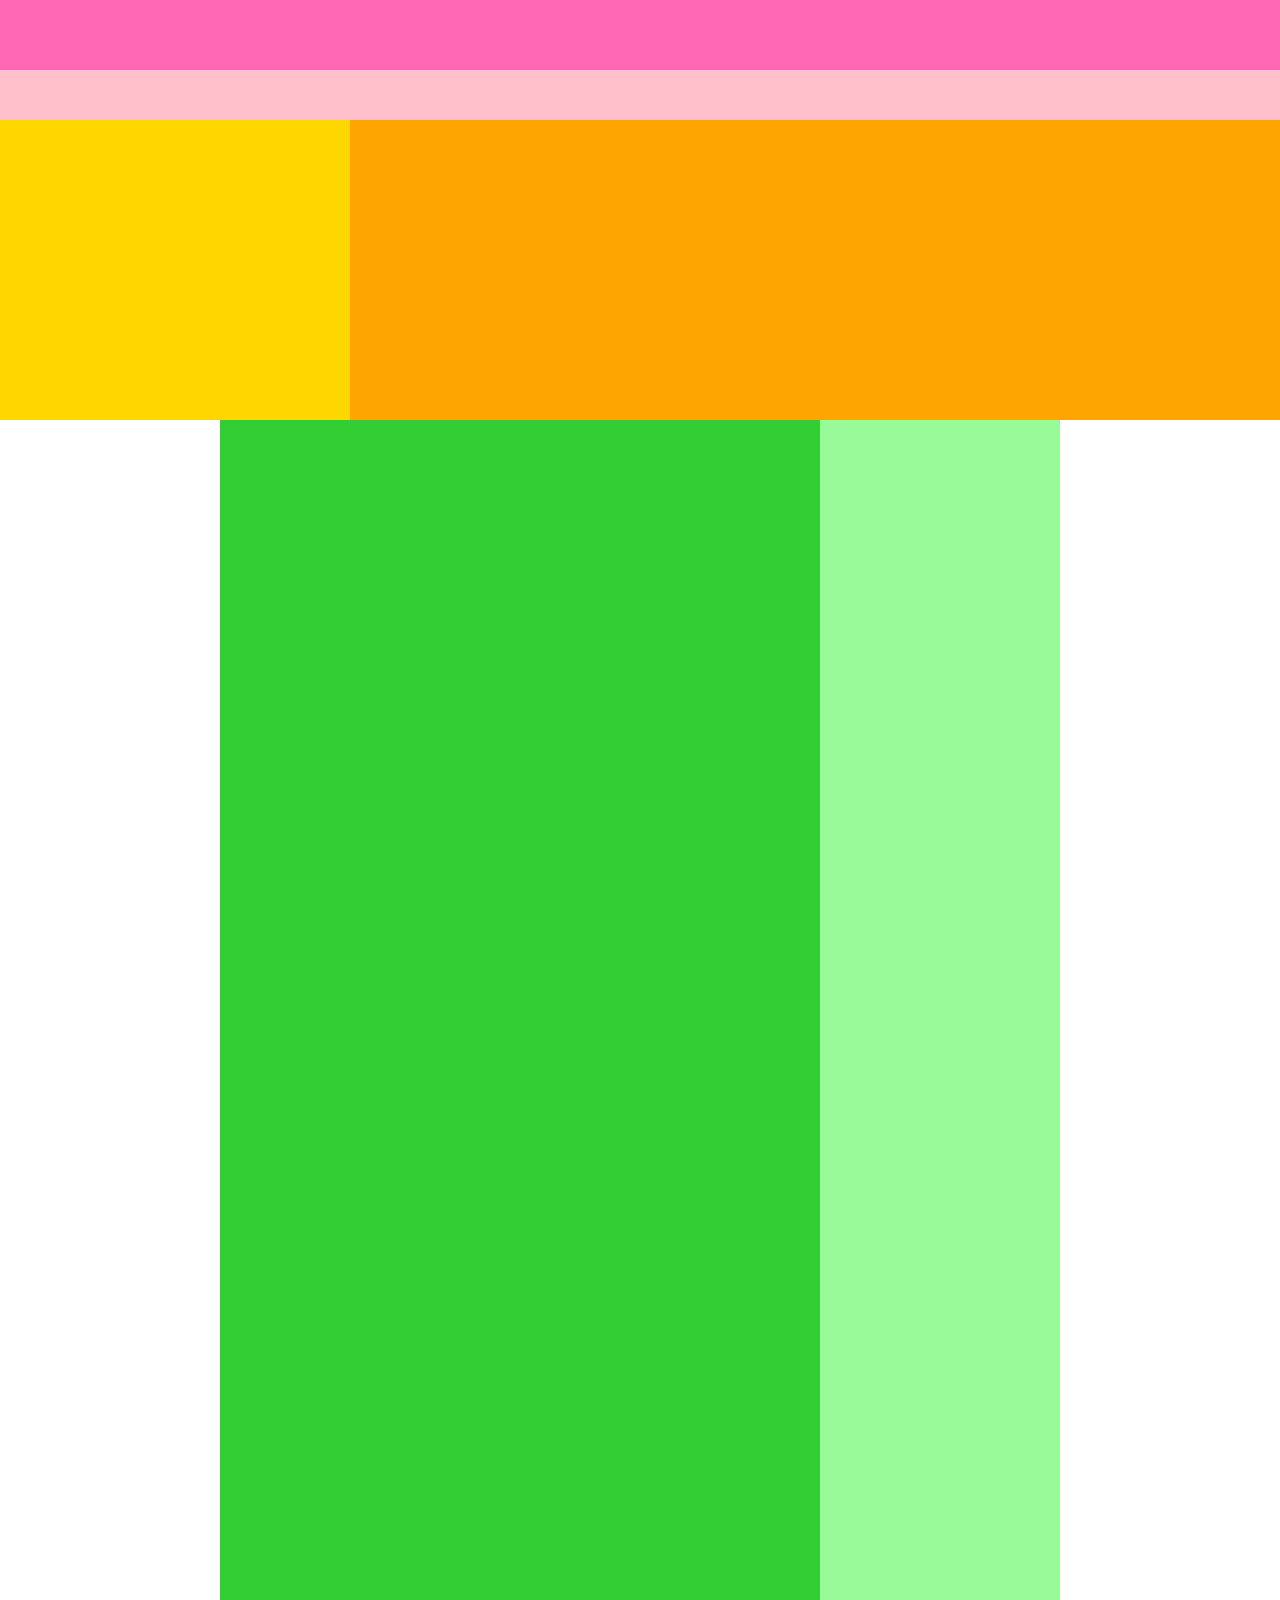
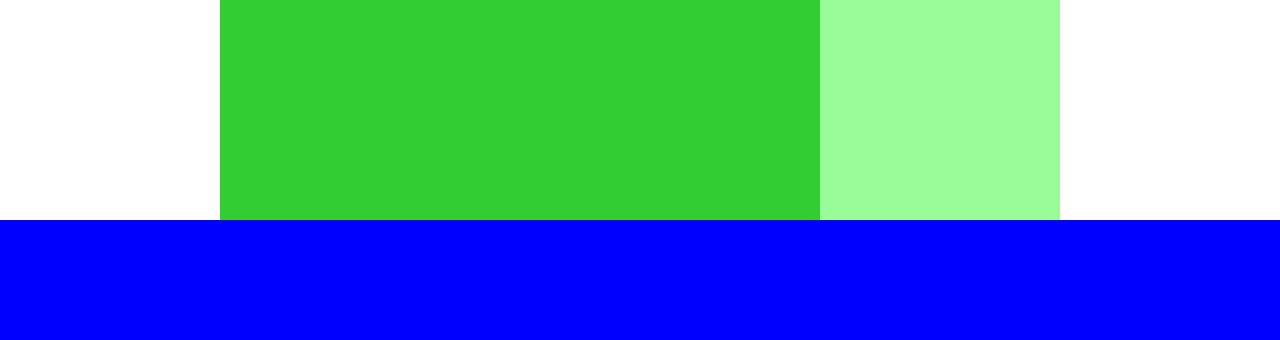
<file: start1-4/caravan/index.html>
<!DOCTYPE html>
<html>
<head>
  <meta charset="UTF-8">
  <!-- CSSファイルの読み込み -->
  <link rel="stylesheet" href="style.css">
  <title>CARAVAN</title>
</head>
<body>
  <!-- header用のdiv -->
  <div class="header">
  	<div class="header-top"></div>
  	<div class="header-bottom"></div>
  </div>
  <!-- main-visual用のdiv -->
  <div class="main-visual">
    <div class="main-visual-content">
    </div>
  </div>
  <!-- main用のdiv -->
  <div class="main clearfix">
  	<div class="blog"></div>
    <div class="sidebar"></div>
  </div>
  <!-- fooder用のdiv -->
  <div class="fooder"></div>
</body>
</html>
</file>
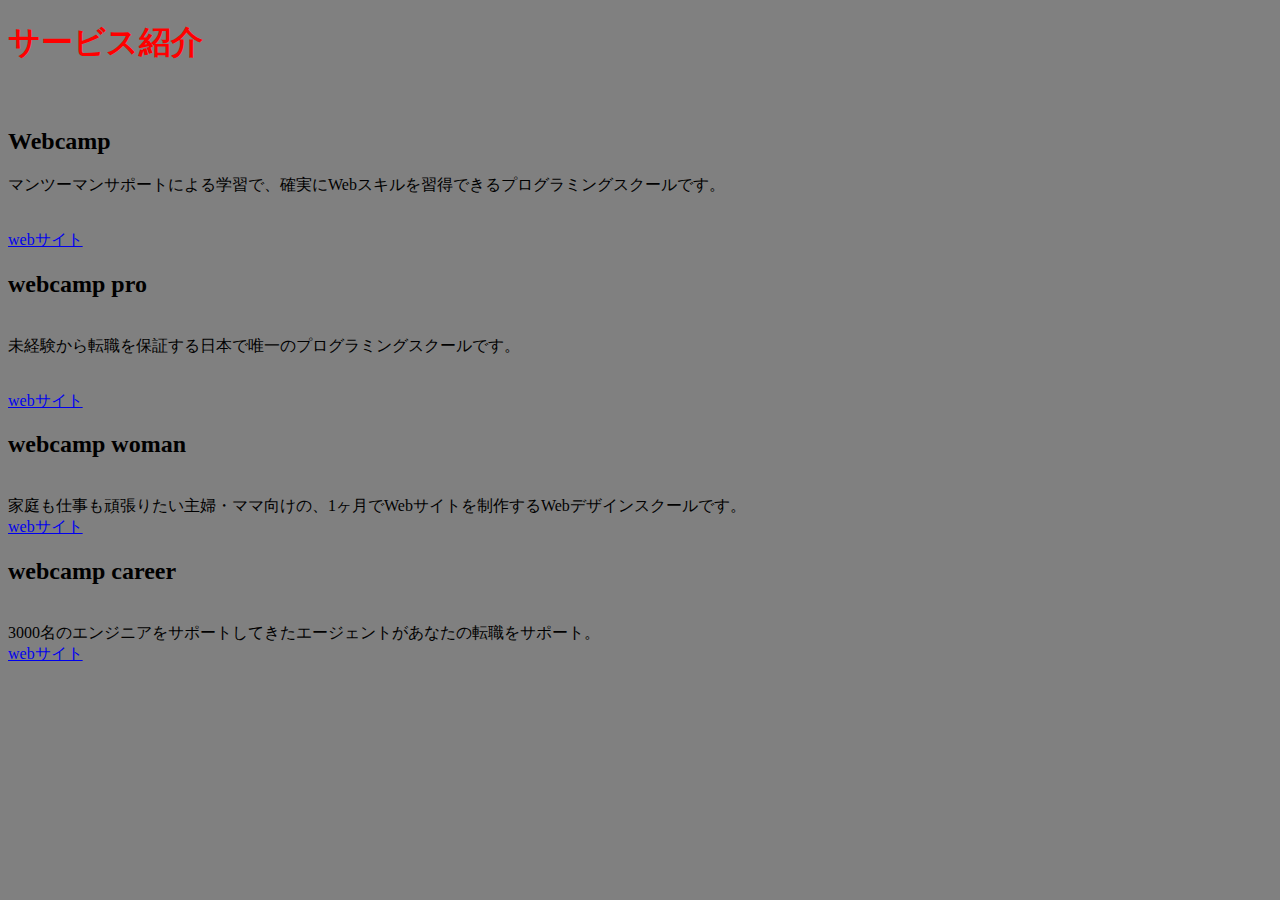
<file: sample/2章の課題.html>
<!DOCTYPE HTML>
<html>
<head>
  <meta charset="UTF-8">
  <title>初めてのHTML</title>
<link rel="stylesheet" href="2章の課題.css">
</head>
<body>
  <h1>サービス紹介</h1>
　<h2>Webcamp</h2>
 <p>マンツーマンサポートによる学習で、確実にWebスキルを習得できるプログラミングスクールです。</p>
 <br><a href="https://www.google.com/webhp?hl=ja&sa=X&ved=0ahUKEwjnrO61y9bqAhXCyIsBHRLLCF4QPAgH" >webサイト</a>
  <br>
  <h2>webcamp pro</h2>
  <p>
  <br>未経験から転職を保証する日本で唯一のプログラミングスクールです。</p>
  <br><a href="https://www.google.com/webhp?hl=ja&sa=X&ved=0ahUKEwjnrO61y9bqAhXCyIsBHRLLCF4QPAgH" >webサイト</a>
  <h2>webcamp woman</h2>
  <br>家庭も仕事も頑張りたい主婦・ママ向けの、1ヶ月でWebサイトを制作するWebデザインスクールです。
  <br><a href="https://www.google.com/webhp?hl=ja&sa=X&ved=0ahUKEwjnrO61y9bqAhXCyIsBHRLLCF4QPAgH" >webサイト</a>
  <br><h2>webcamp career</h2>
  <br>3000名のエンジニアをサポートしてきたエージェントがあなたの転職をサポート。
  <br><a href="https://www.google.com/webhp?hl=ja&sa=X&ved=0ahUKEwjnrO61y9bqAhXCyIsBHRLLCF4QPAgH" >webサイト</a>
  </h2>

  <!-- ここからコードを書きましょう -->
  <!-- ここまでのあいだにコードを書きましょう -->
</body>
</html>
</file>
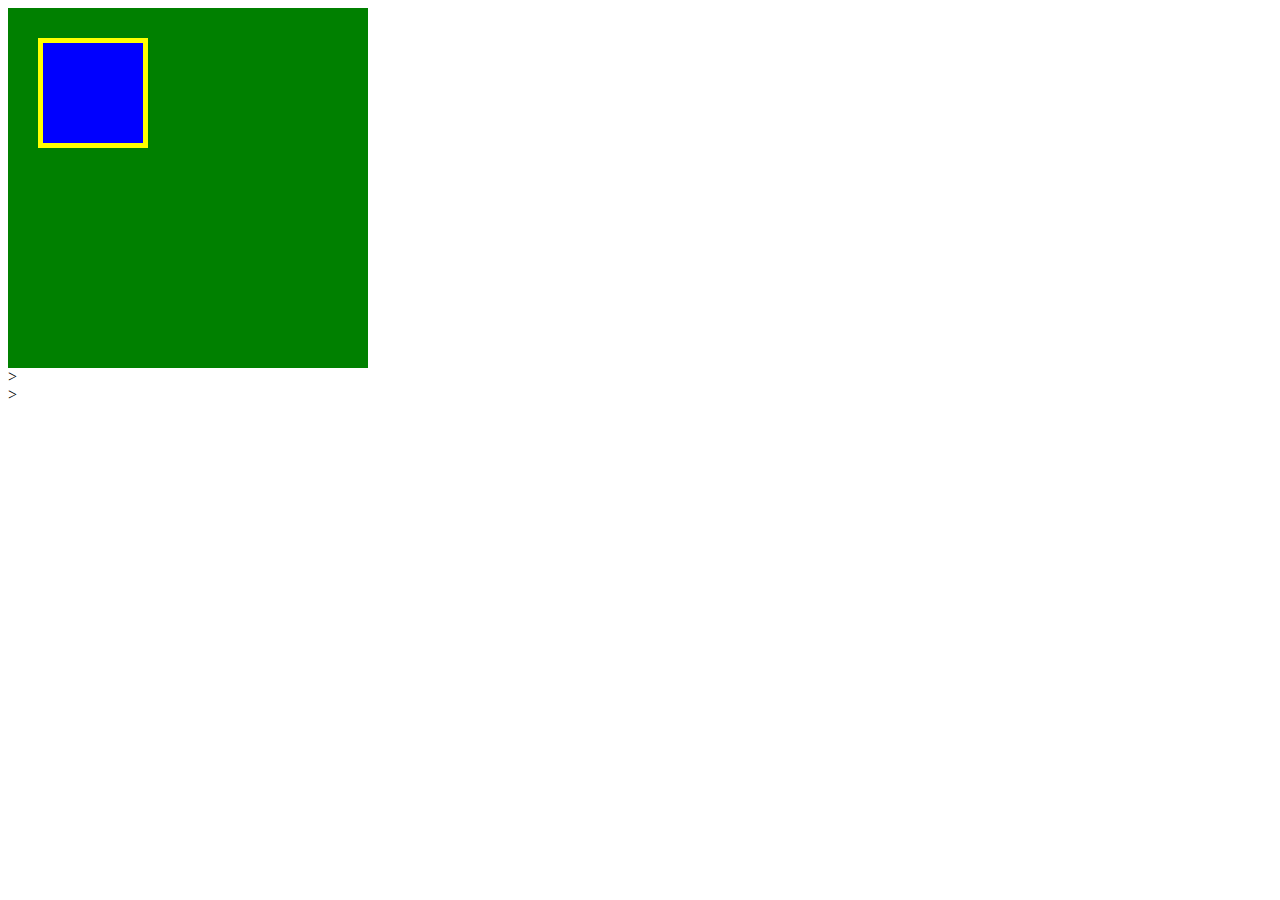
<file: start1-3/box.html>
<!DOCTYPE html>
<html>
<head>
  <meta charset="UTF-8">
  <!-- CSSファイルの読み込み -->
  <link rel="stylesheet" href="box.css">
  <title>BOX</title>
</head>
<body>
  <!-- box1用のdiv -->
  <div class="box1">
  	<div class="box2"></div>
  </div>

  <div>
  	<div>
  		<div></div>>
  	</div>
  </div>>
</body >

</html>
</file>
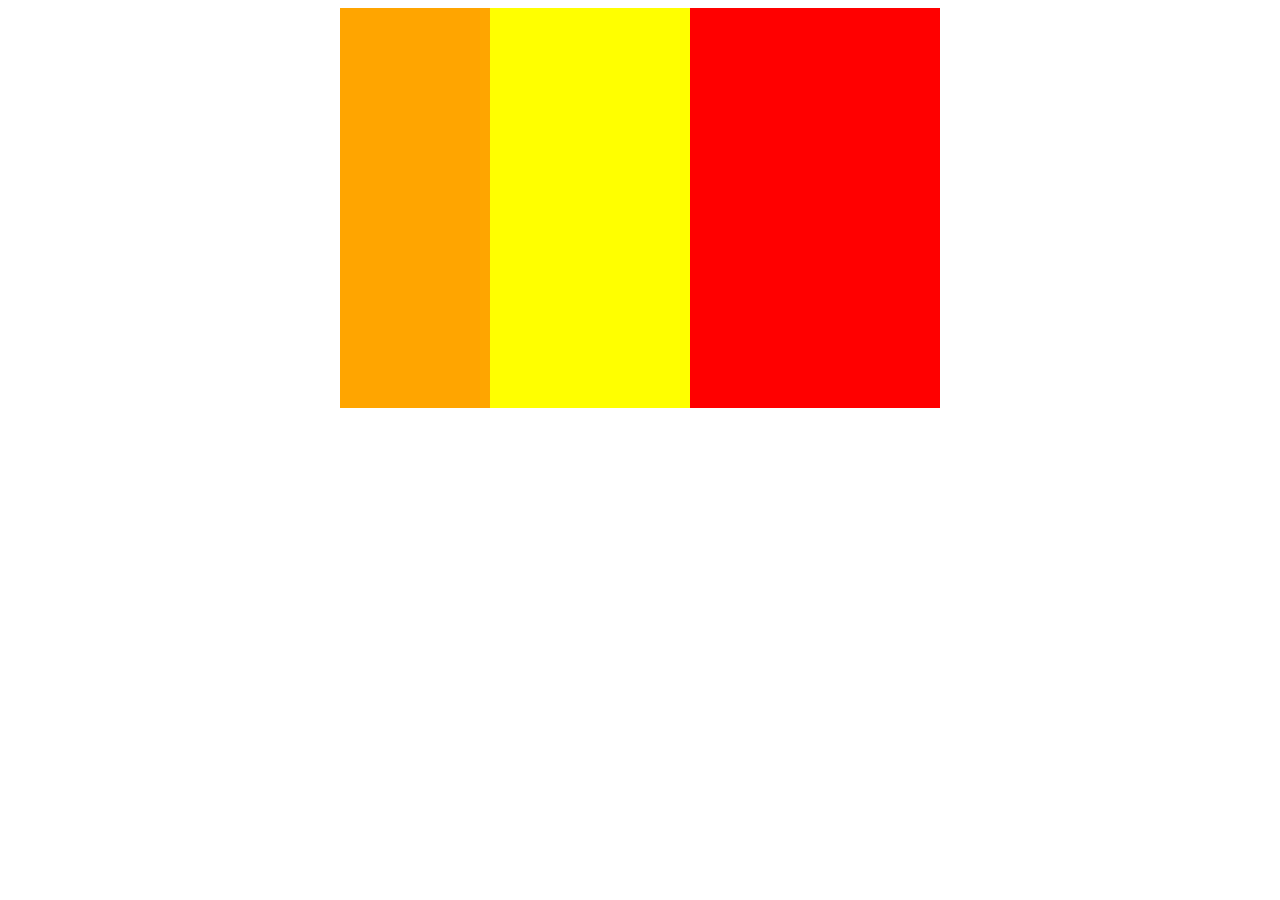
<file: start1-4/問い.html>
<!DOCTYPE html>
<html>
<head>
  <meta charset="UTF-8">
  <link rel="stylesheet" href="問い.css">
</head>
  <!-- CSSファイルの読み込み -->
  
<body>
  <div>
   <div class="boxes clearfix">
    <div class="box1"></div>
    <div class="box2"></div>
  </div>
</body>
</html>
</file>
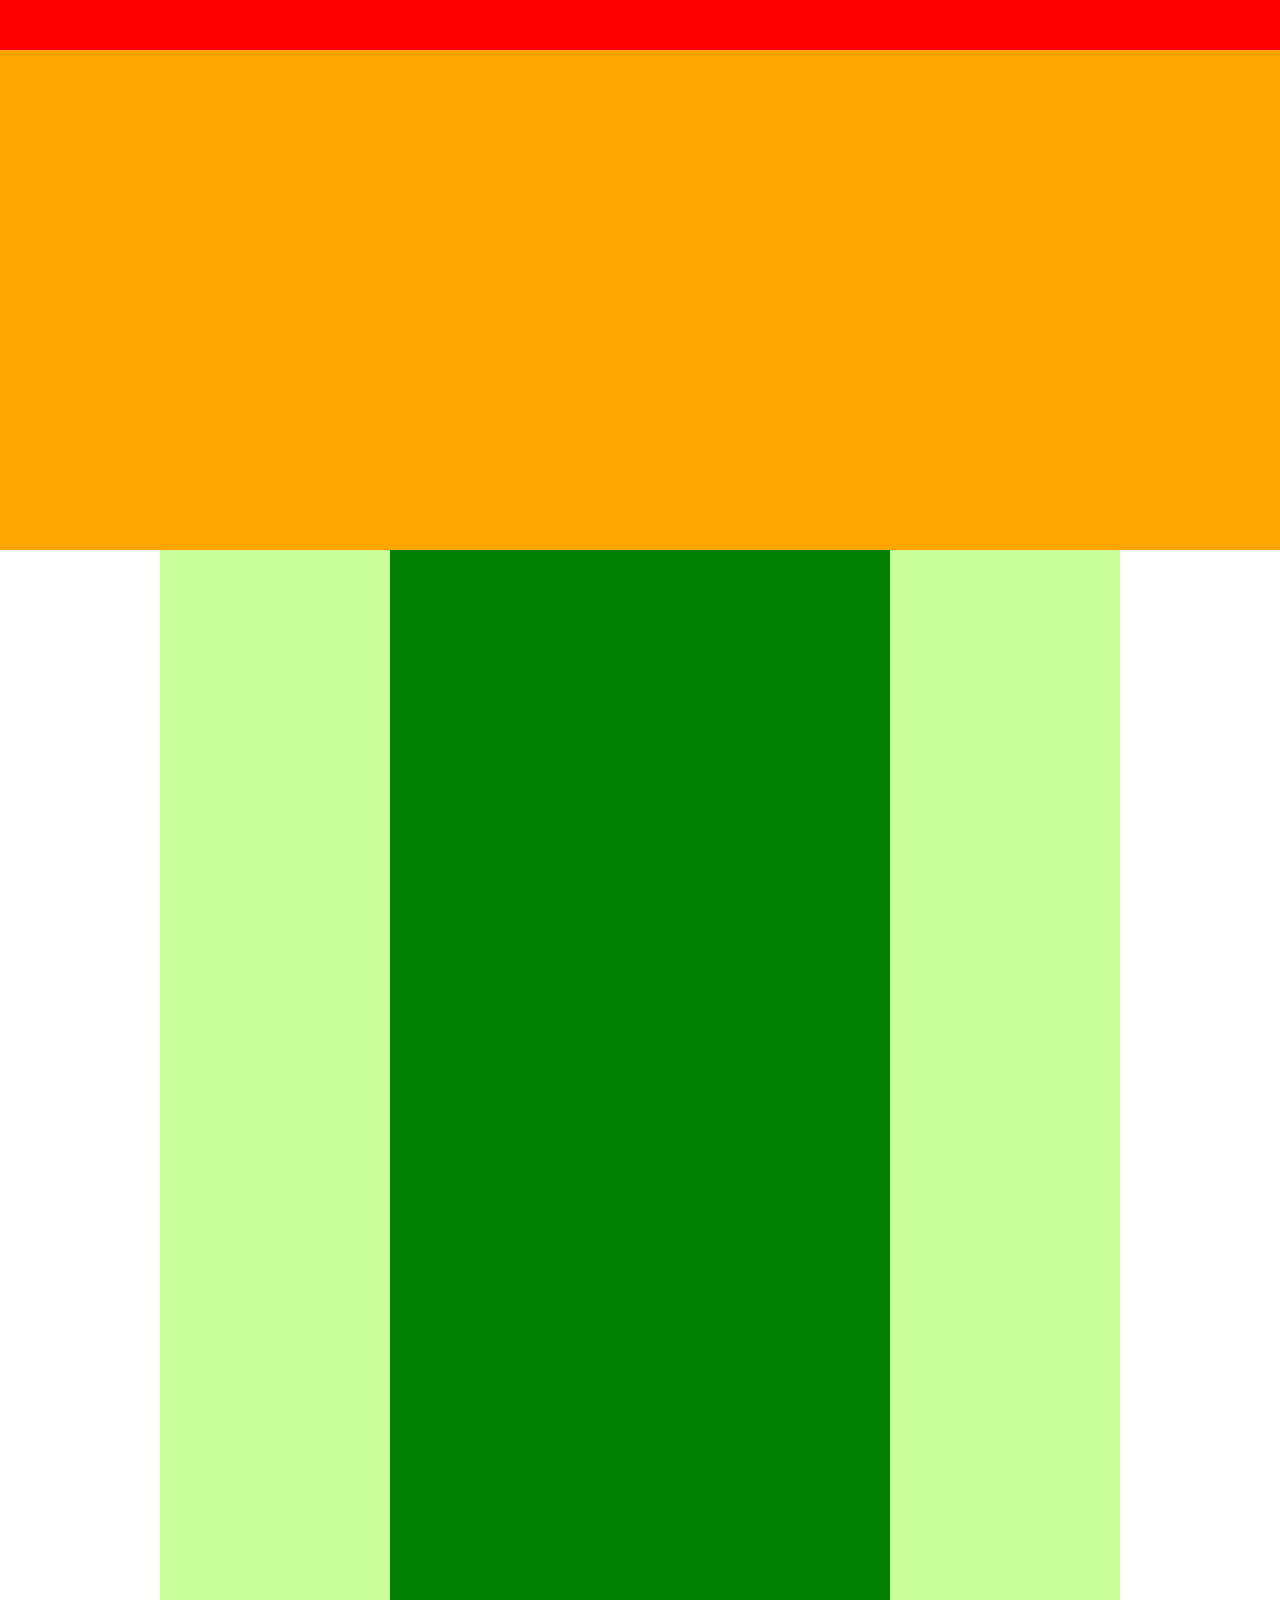
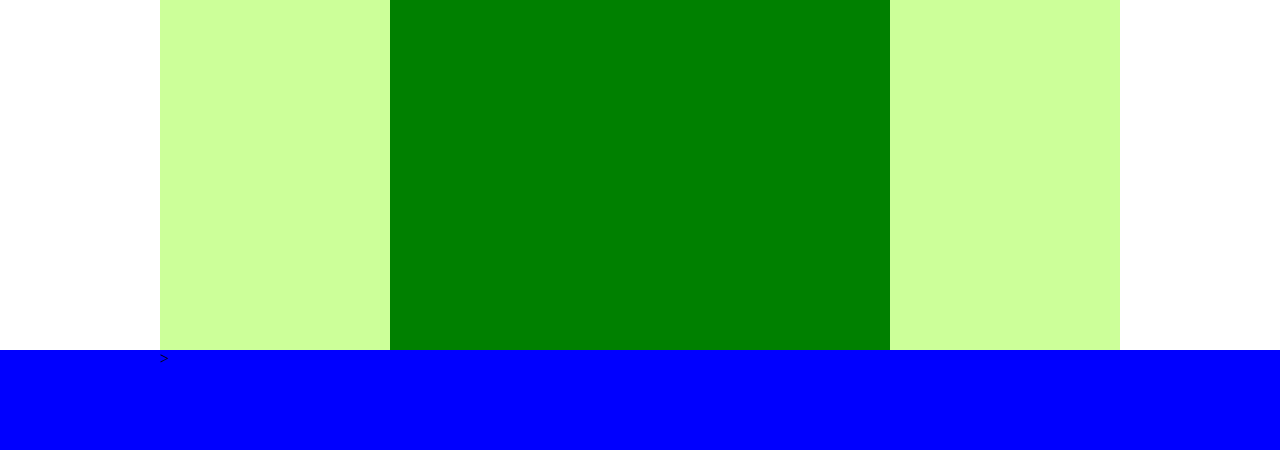
<file: start1-4/演習.html>
<!DOCTYPE html>
<html>
<head>
  <meta charset="UTF-8">
  <!-- CSSファイルの読み込み -->
  <link rel="stylesheet" href="演習.css">
  <title></title>
</head>
<body>
  <!-- header用のdiv -->
  <div class="header">
  	
  </div>
  <!-- main-visual用のdiv -->
  <div class="main-visual">
    
  </div>
  <!-- main用のdiv -->
  <div class="main">
    <div class="box1"></div>>
  </div>
  
  <!-- fooder用のdiv -->
  <div class="fooder"></div>
</body>
</html>
</file>
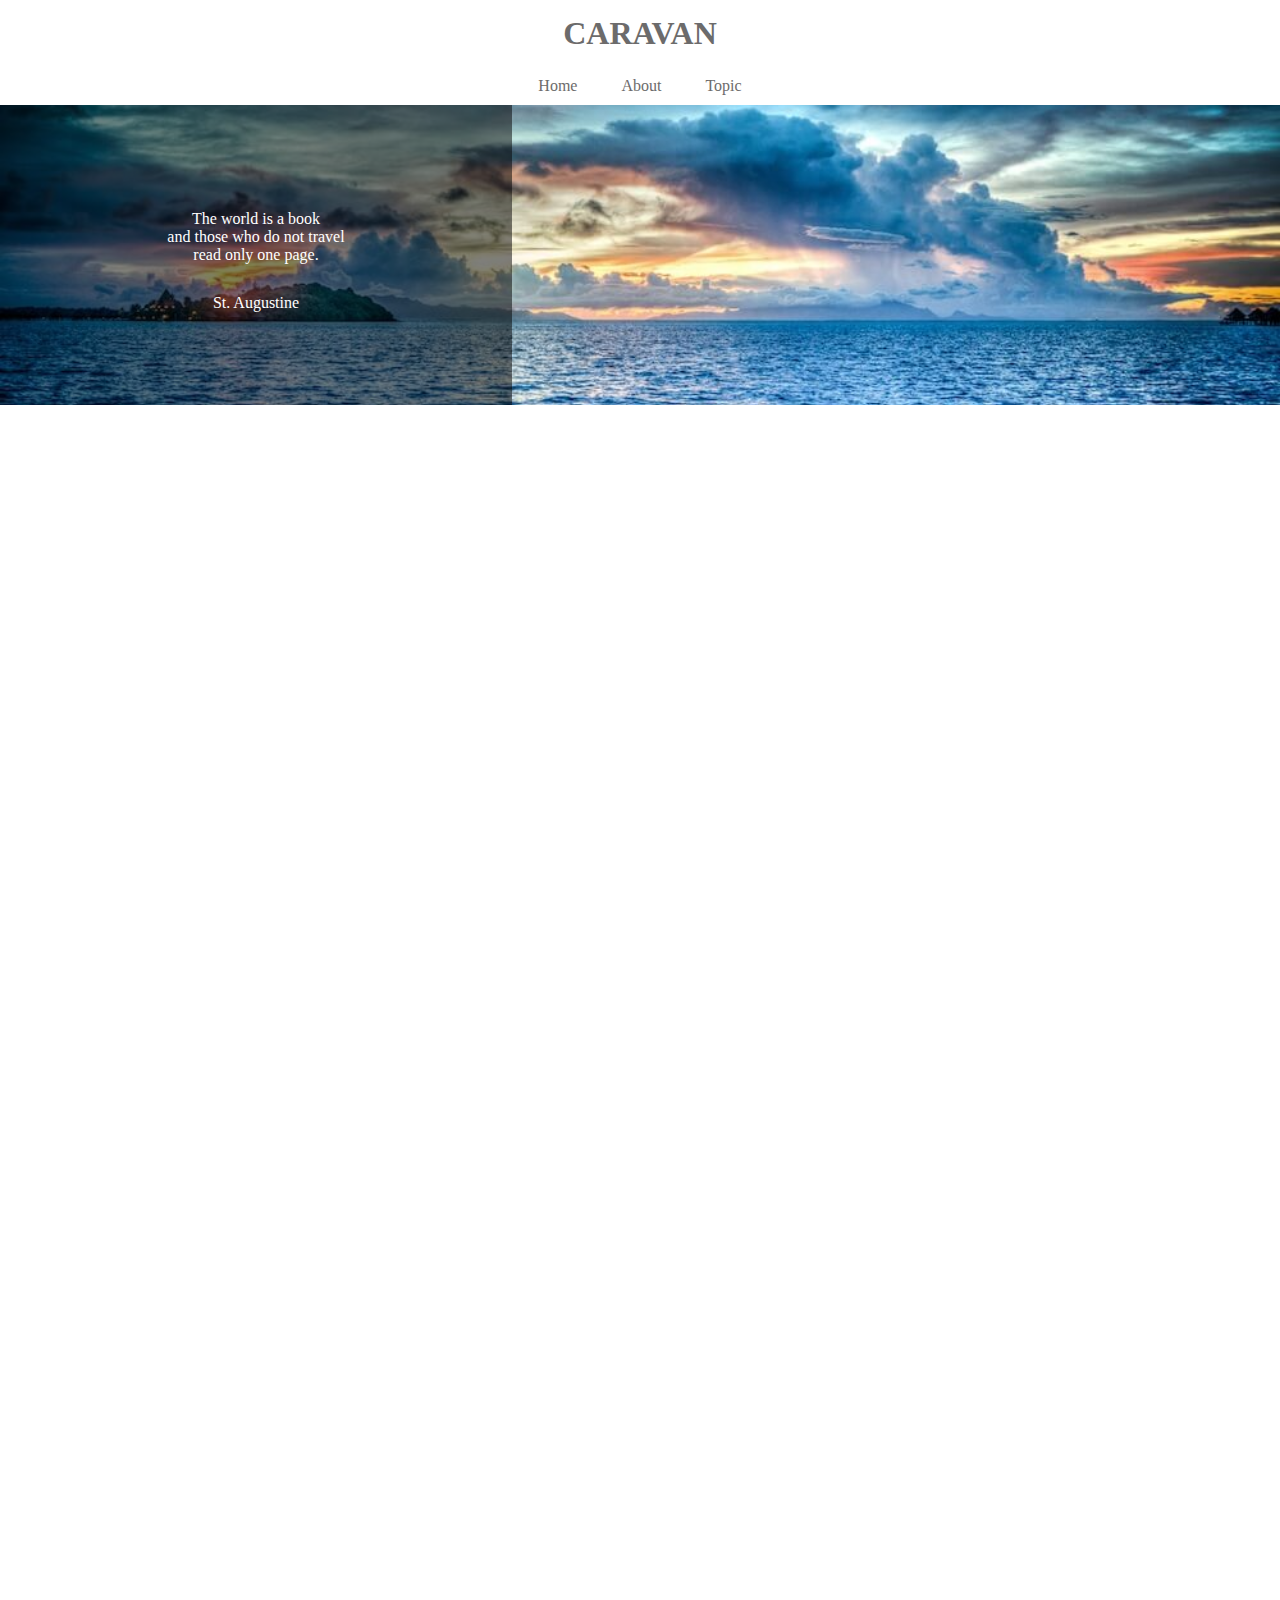
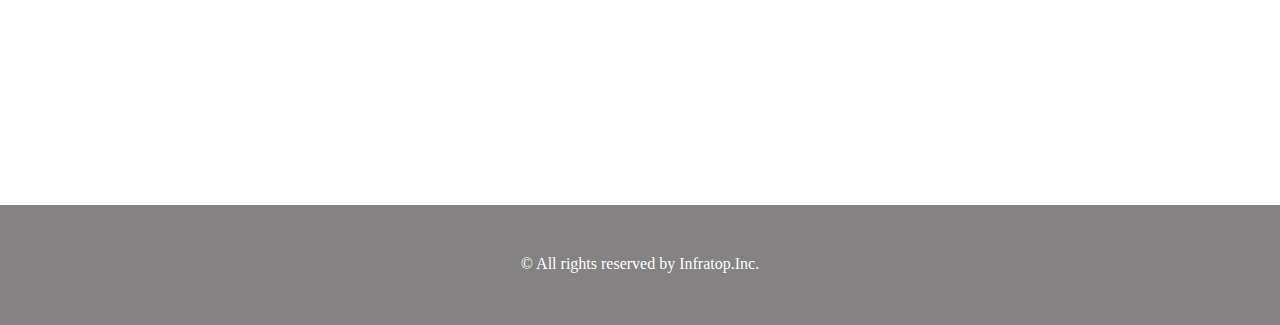
<file: start1-6/1-6.html>
<!DOCTYPE html>
<html>
<head>
<meta charset="UTF-8" />
  <!-- CSSファイルの読み込み -->
  <link rel="stylesheet" href="1-6.css">
  <title>CARAVAN</title>
</head>
<body>
  <!-- header -->
  <header>
    <h1 class="headline">
      <a href="index.html">CARAVAN</a>
    </h1>
  </header>
  <nav>
    <ul class="nav-list">
      <li class="nav-list-item">
        <a href="index.html">Home</a>
      </li>
      <li class="nav-list-item">About</li>
      <li class="nav-list-item">Topic</li>
    </ul>
  </nav>
  <!-- main-visual用のdiv -->
  <div class="main-visual">
    <div class="main-visual-content">
      <!-- pタグ（と文字）を追加 -->
      <p class="main-visual-text">
        The world is a book<br>
        and those who do not travel<br>
        read only one page.
      </p>
      <p class="main-visual-name">
        St. Augustine
      </p>    </div>
  </div>
  <!-- main用のdiv -->
  <div class="main clearfix">
    <div class="blog"></div>
    <div class="sidebar"></div>
  </div>
  <!-- footer -->
  <footer>
    <p class="footer-text">© All rights reserved by Infratop.Inc.</p>
  </footer>
</body>
</html>
</file>
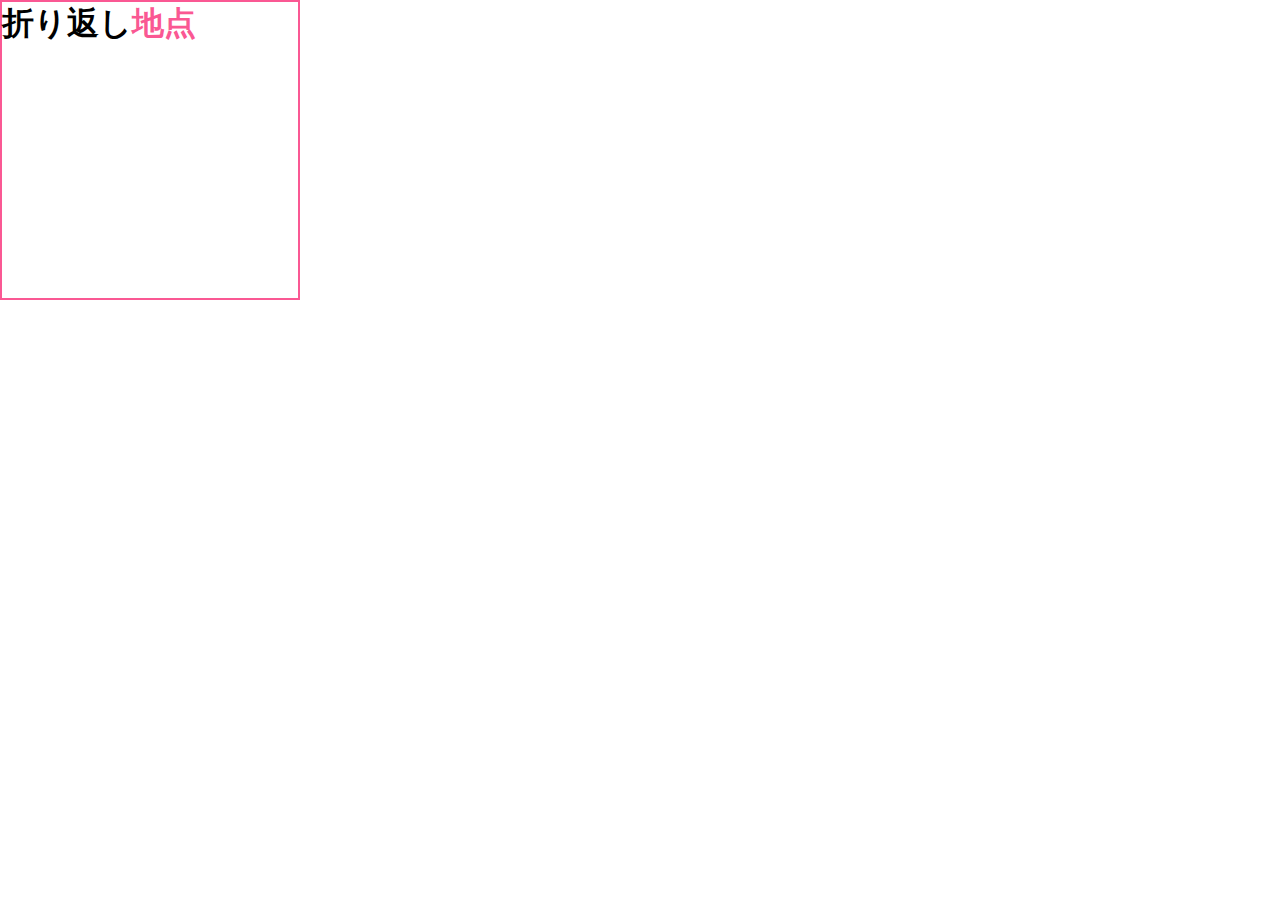
<file: start1-7/chapter7.html>
<!DOCTYPE html>
<html>
<head>
  <meta charset="UTF-8">
  <!-- CSSファイルの読み込み -->
  <link rel="stylesheet" href="chapter7.css">
  <title>折り返し地点</title>
</head>
<body>
  <section>
    <h1>
      折り返し<span>地点</span>
    </h1>
    
  </section>




</body>
</html>
</file>
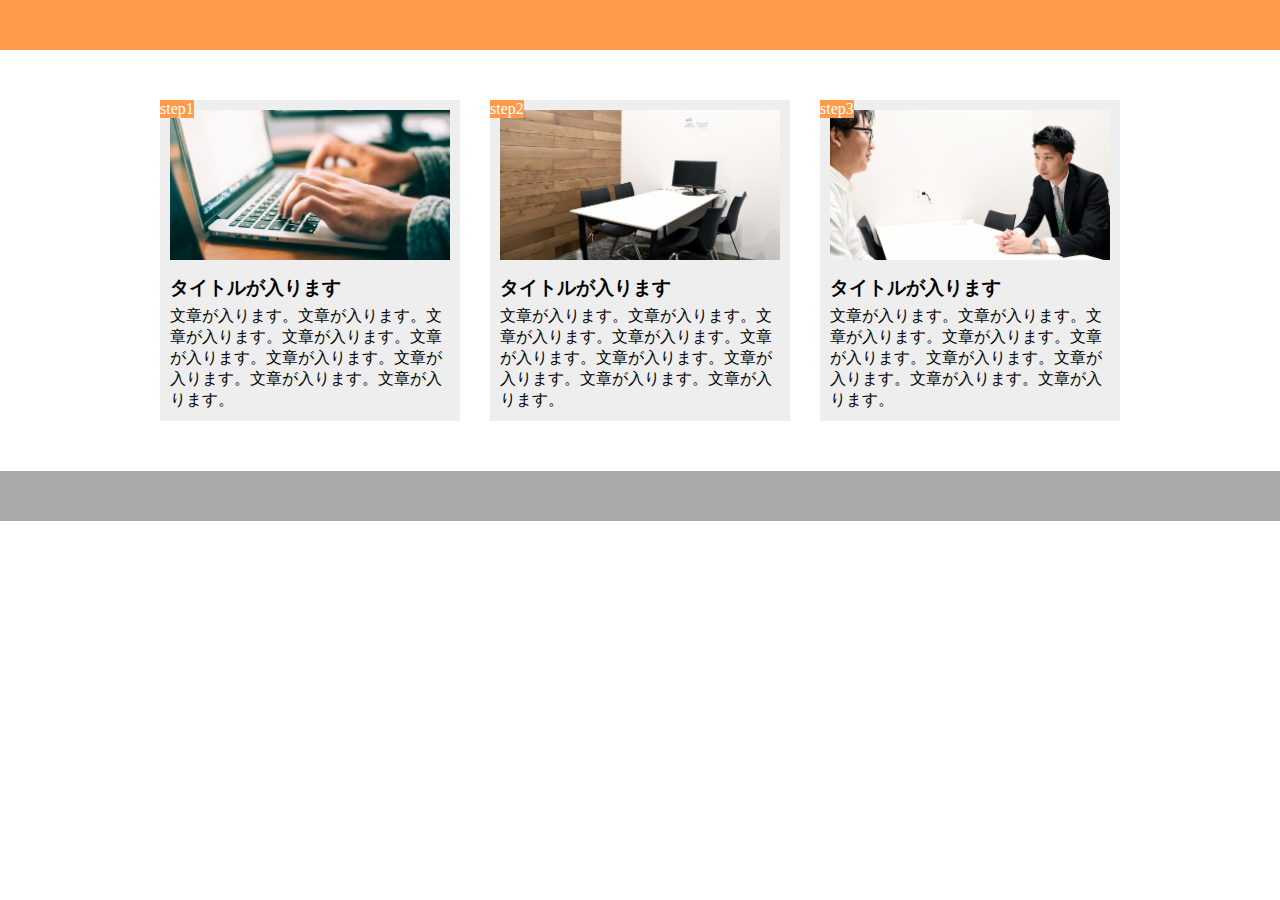
<file: start1-9/chapter9.html>
<!DOCTYPE html>
<html>
<head>
  <meta charset="UTF-8">
  <!-- CSSファイルの読み込み -->
  <link rel="stylesheet" href="chapter9.css">
  <title>chapter9</title>
</head>
<body>
  <!-- header用のdiv -->
  <div class="header">
    <div class="position">
    </div>
  </div>
  <!-- main-visual用のdiv -->
    <main class="clearfix">
      <div class="box">
        <div class="box1"></div>
        <div class="step">step1</div>
        <h3 class="tittle">タイトルが入ります</h3>
        <p>文章が入ります。文章が入ります。文章が入ります。文章が入ります。文章が入ります。文章が入ります。文章が入ります。文章が入ります。文章が入ります。</p>
      </div>
      <div class="box">
        <div class="box2"></div>
        <div class="step">step2</div>
        <h3 class="tittle">タイトルが入ります</h3>
        <p>文章が入ります。文章が入ります。文章が入ります。文章が入ります。文章が入ります。文章が入ります。文章が入ります。文章が入ります。文章が入ります。</p>
      </div>
      <div class="box">
        <div class="box3"></div>
        <div class="step">step3</div>
        <h3 class="tittle">タイトルが入ります</h3>
        <p>文章が入ります。文章が入ります。文章が入ります。文章が入ります。文章が入ります。文章が入ります。文章が入ります。文章が入ります。文章が入ります。</p>
        
      </div>
    </main>
<footer></footer>
</body>
</html>
</file>
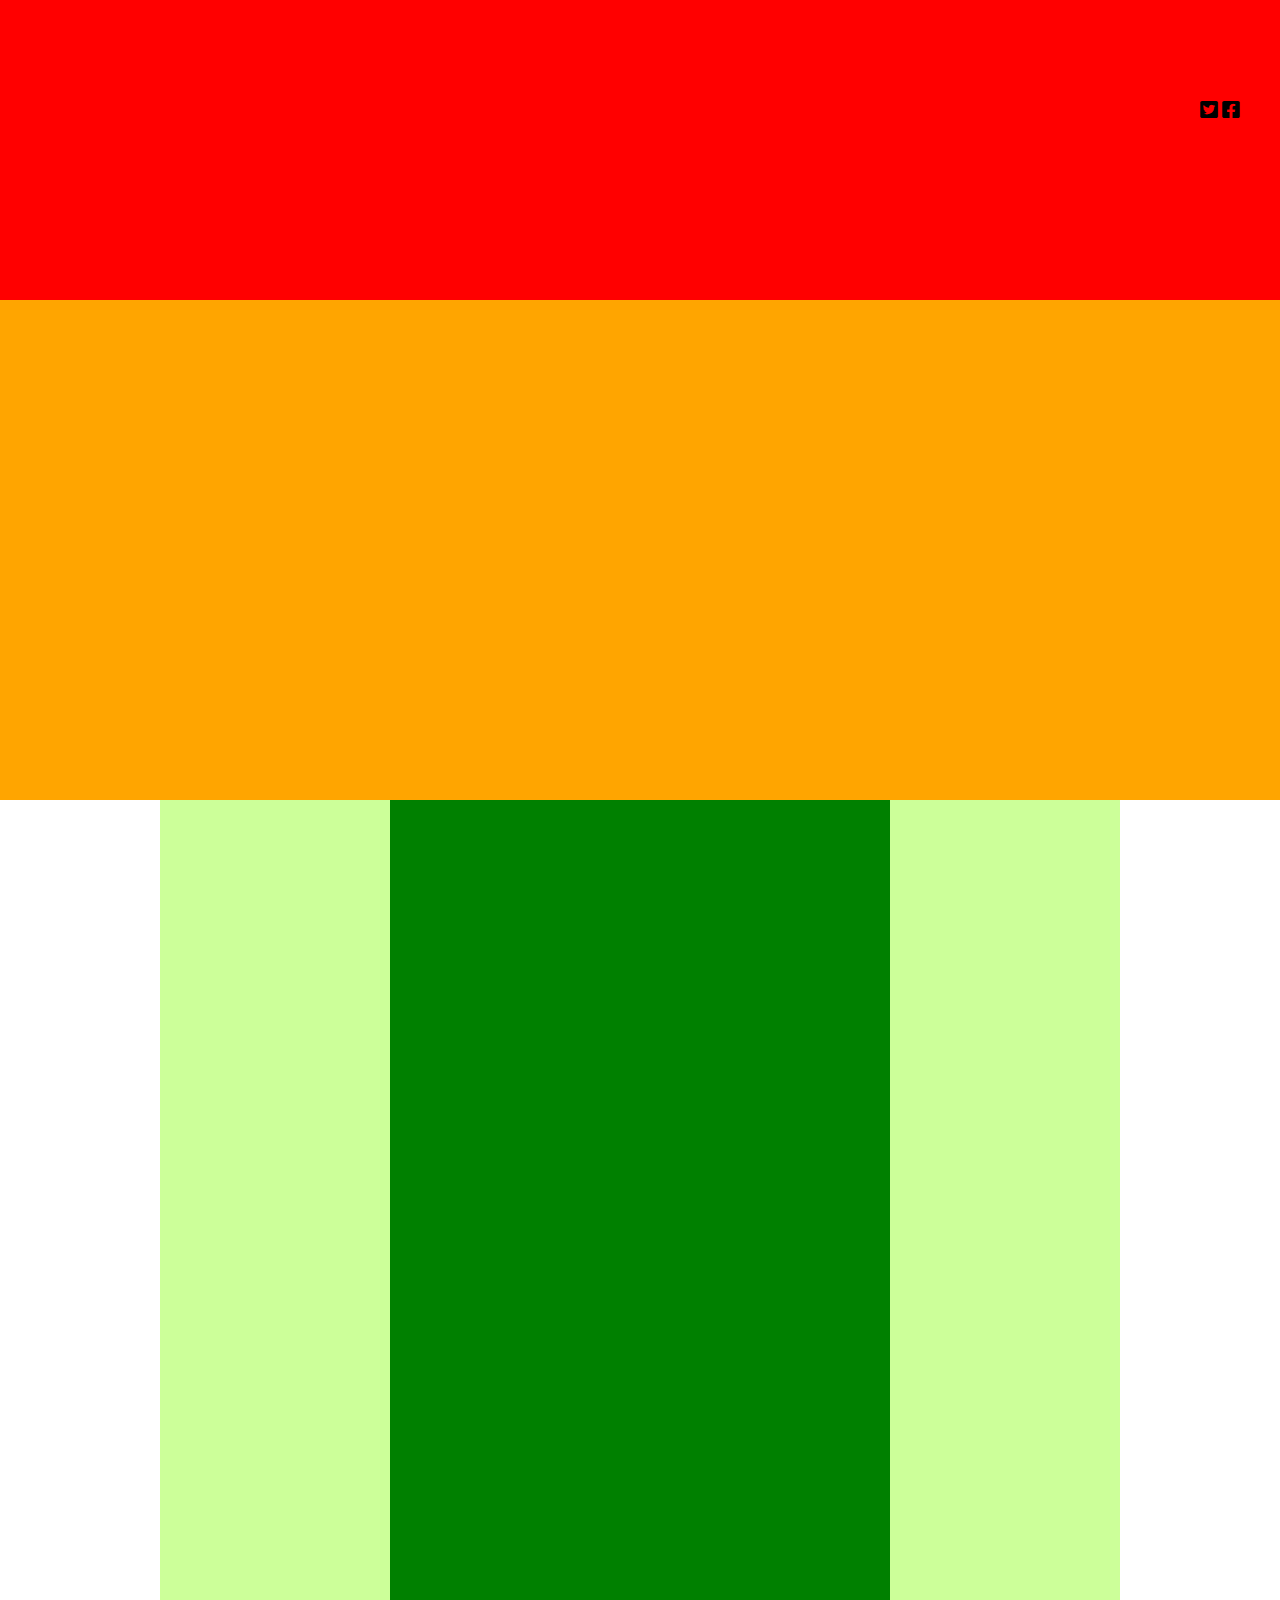
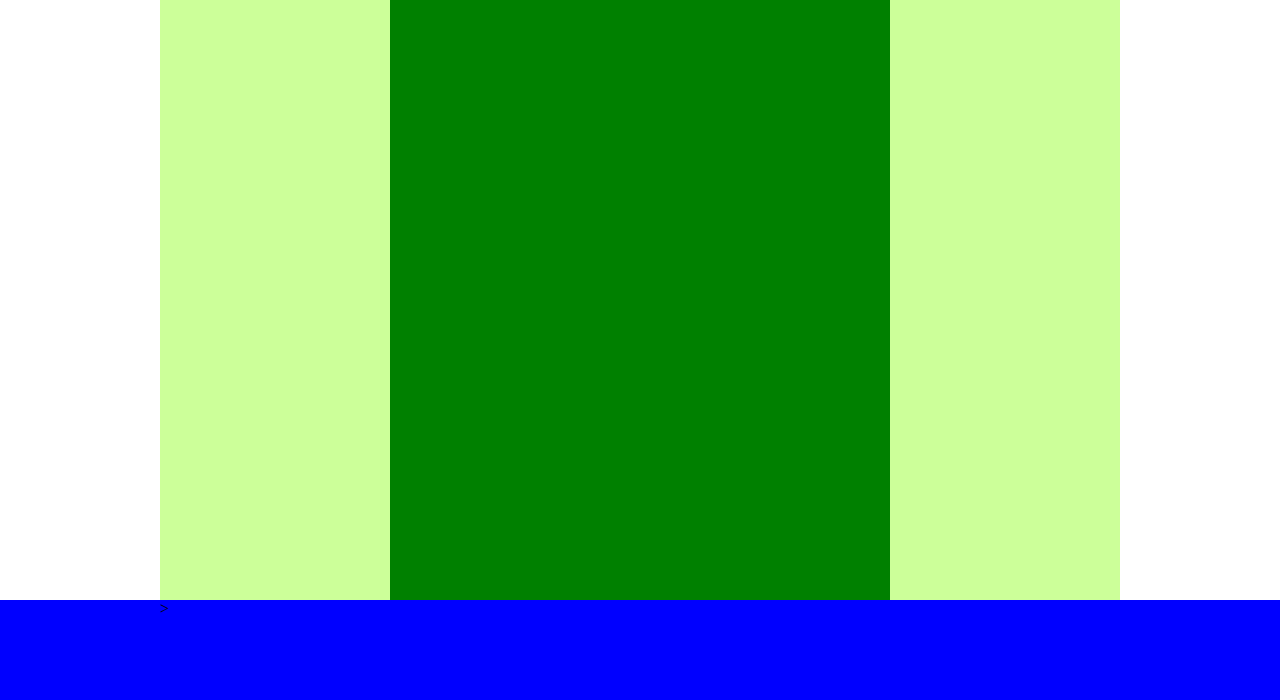
<file: start1-9/ensyu9.html>
<!DOCTYPE html>
<html>
<head>
  <meta charset="UTF-8">
  <link href="https://use.fontawesome.com/releases/v5.6.1/css/all.css" rel="stylesheet">
  <!-- CSSファイルの読み込み -->
  <link rel="stylesheet" href="ensyu9.css">
  <title></title>
</head>
<body>
  <!-- header用のdiv -->
  <div class="header">
    <div class="position">
      <i class="fab fa-twitter-square"></i>
      <i class="fab fa-facebook-square"></i>
    </div>  	
  </div>
  <!-- main-visual用のdiv -->
  <div class="main-visual">
    
  </div>
  <!-- main用のdiv -->
  <div class="main">
    <div class="box1"></div>>
  </div>
  
  <!-- fooder用のdiv -->
  <div class="fooder"></div>
</body>
</html>
</file>
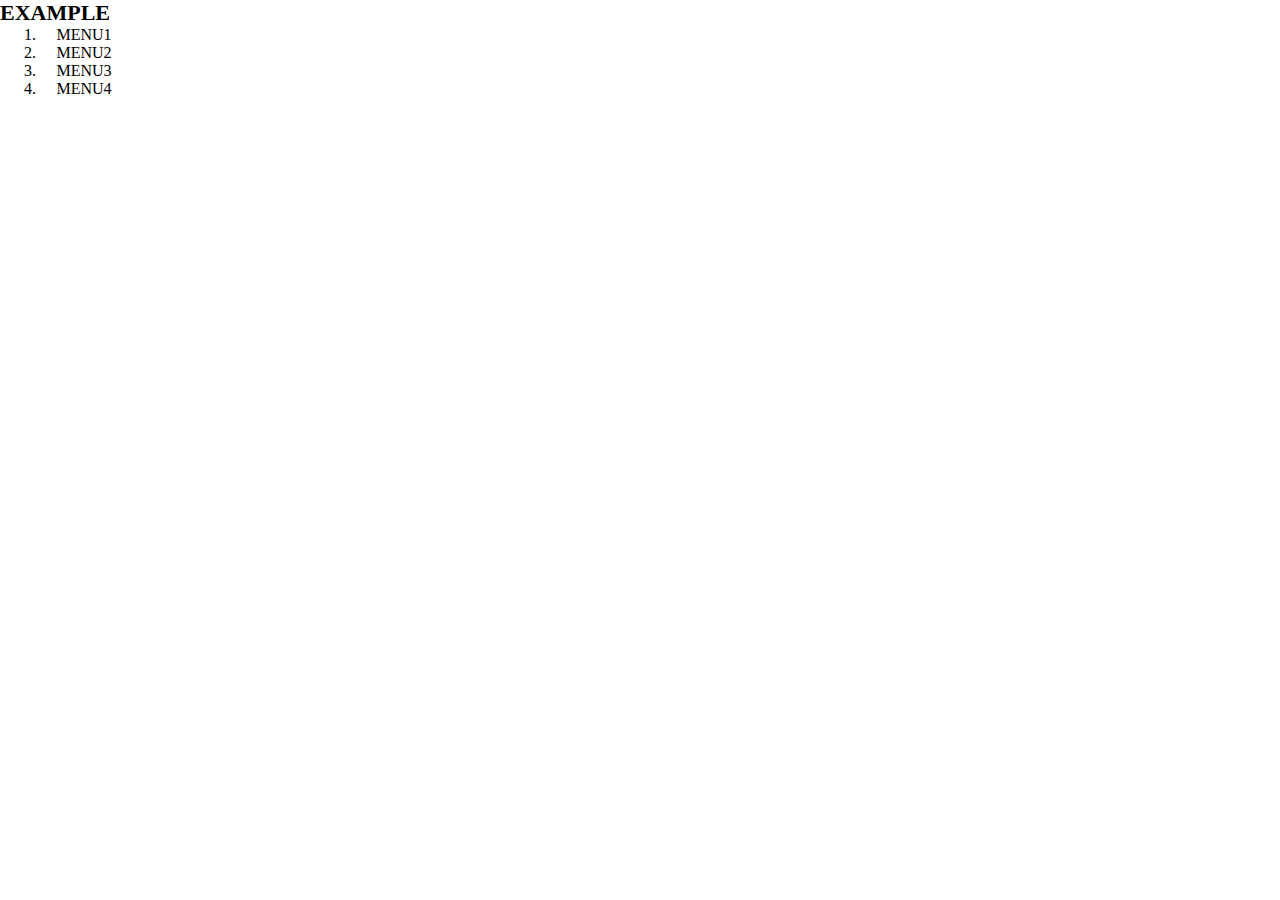
<file: start1-5/caravan1-5/kadai.html>
<!DOCTYPE html>
<html>
<head>
  <meta charset="UTF-8">
  <!-- CSSファイルの読み込み -->
  <link rel="stylesheet" href="kadai.css">
  <title>CARAVAN</title>
</head>
<body>
  <!-- header -->
      <header>
      <h1 class="headline">EXAMPLE</h1>
      <nav class="nav">
        <ol class="list">
          <li class="list-item">MENU1</li>
          <li class="list-item">MENU2</li>
          <li class="list-item">MENU3</li>
          <li class="list-item">MENU4</li>
        </ol>
      </nav>
    </header>




</body>
</html>
</file>
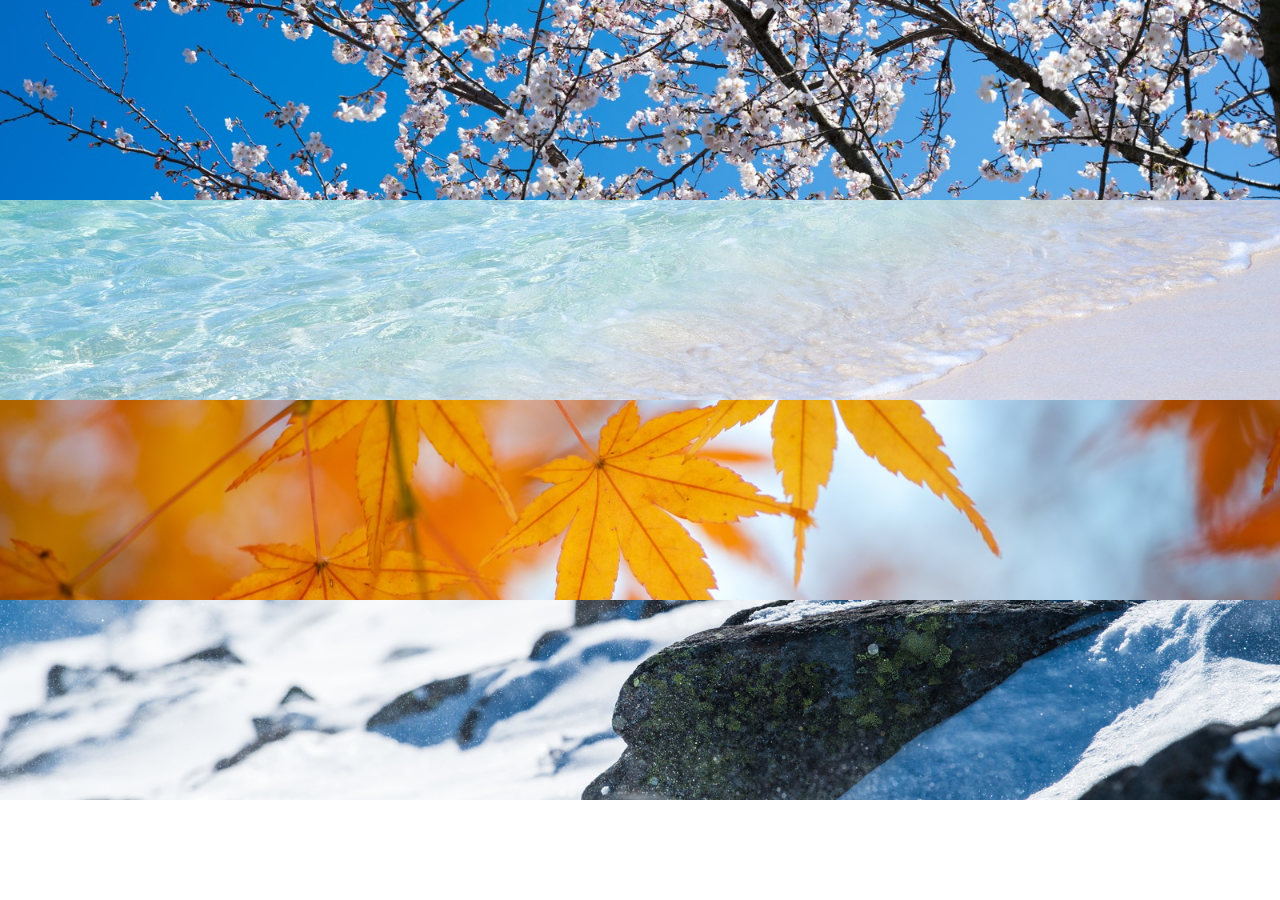
<file: start1-6/chapter6/chapter6.html>
<!DOCTYPE html>
<html>
<head>
<meta charset="UTF-8" />
  <!-- CSSファイルの読み込み -->
  <link rel="stylesheet" href="chapter6.css">
  <title></title>
</head>
<body>
  <!-- header -->
  <header>
    <h1 class="headline">
      
    </h1>
  </header>
  
  <!-- main-visual用のdiv -->
  <div class="main-visual1">
    
  </div>
  <div class="main-visual2">
  </div>
  <div class="main-visual3">
  </div>
  <div class="main-visual4">
  </div>
  <!-- main用のdiv -->
  
  <!-- footer -->
  
</body>
</html>
</file>
<file: start1-4/caravan/style.css>
* {
	margin: 0;
	padding: 0;
    box-sizing: border-box;
}

.clearfix::after {
	content: "";
	display: block;
	clear: both;
}

.header {
	width: 100%;
	height: 120px;
	background-color: red;
}

.header-top {
	width: 100%;
	height: 70px;
	background-color: hotpink;
}

.header-bottom {
	width: 100%;
	height: 50px;
	background-color: pink;
}

.main-visual {
	width: 100%;
	height: 300px;
	background-color: orange;
}

.main-visual-content {
	width: 350px;
	height: 300px;
	background-color: gold;
}



.main {
	width: 840px;
	background-color: green;
	margin: 0 auto;
}

.blog {
    width: 600px;
    height: 1400px;
    background-color: limegreen;
    float:left;
}

.sidebar {
    width: 240px;
    height: 1400px;
    background-color: palegreen;
    float:left;
}

.fooder {
	width: 100%;
	height: 120px;
	background-color: blue;
}
</file>
<file: sample/2章の課題.css>
h1 { color: red; }
body { background:gray; }
</file>
<file: start1-3/box.css>
.box1 {
	width: 300px;
	height: 300px;
	background-color: green;
	padding: 30px;
}

.box2 {width: 100px;
       height:100px;
       background-color:blue;
       border: 5px solid yellow;}
</file>
<file: start1-4/問い.css>
.clearfix::after {
	content: "";
	display: block;
	clear: both;

}


.boxes {
	width: 600px;
	background-color: yellow;
	margin: 0 auto;
}




.box1 {
	width: 150px;
	height: 400px;
	background-color: orange;
	float: left;
}




.box2 {
	width: 250px;
	height: 400px;
	background-color: red;
	float: right;
}
</file>
<file: start1-4/演習.css>
* {
	margin: 0;
	padding: 0;
    box-sizing: border-box;
}

.clearfix::after {
	content: "";
	display: block;
	clear: both;
}

.header {
	width: 100%;
	height: 50px;
	background-color: red;
}


.main-visual {
	width: 100%;
	height: 500px;
	background-color: orange;
}

.main {
	width: 960px;
	height: 1400px;
	background-color: #CCFF99;
	margin: 0 auto;
}

.box1 {
    width: 500px;
	height: 1400px;
	background-color: green;
	margin: 0 auto;

}



.fooder {
	width: 100%;
	height: 100px;
	background-color: blue;
}
</file>
<file: start1-6/1-6.css>
* {
  margin: 0;
  padding: 0;
  box-sizing: border-box;
  color: #6c6b6b;
}
a {
  text-decoration: none;
}
.clearfix::after {
  content:"";
  display:block;
  clear:both;
}
header {
  width: 90%;
  padding: 15px 0;
  margin: 0 auto;
  text-align: center;
}
/* クラス名headerのタグ内のh1にのみ適応される */
header .headline{
  font-size: 32px;
}
.nav-list {
  text-align: center;
  padding: 10px 0;
  margin: 0 auto;
}
.nav-list-item {
  list-style: none;
  display: inline-block;
  margin: 0 20px;
}
.main-visual {
  width: 100%; /* 横幅 */
  height: 300px; /* 高さ */
  background-image: url(img/mv.jpg);
  background-size: cover; /* 縦横比を維持したまま背景領域を埋め尽くす */
  background-position: center; /* 背景画像を中央に配置 */
}
.main-visual-content{
  width: 40%;
  height: 300px; /* 親の高さに揃える */
  background-color: rgba( 0, 0, 0, 0.5); /* 背景色を半透明の黒にする */
  text-align: center; /* 文字を中央揃えにする */
  padding-top: 105px; /* 上側の内側余白で垂直方向の位置を調整 */
}
.main-visual-text {
  color: #fff; /* 文字色を白に変更 */
}
.main-visual-name {
  margin-top: 30px; /* 上側の外側の余白 */
  color: #fff; /* 文字色を白に変更 */
}
.main {
  width: 840px; /* 横幅 */
  margin: 0 auto; /* 中央寄せ（余白がないとできない） */
}
.blog {
  width: 600px;
  height: 1400px;
  float: left; /* 要素を左揃えで並べる */
}
.sidebar {
  width: 240px;
  height: 1400px;
  float: left;　/* 要素を左揃えで並べる */
}
footer {
  width: 100%;
  height: 120px;
  text-align: center;
  padding: 50px 0;
  background-color: #848282;
}
.footer-text {
  color: #fff;
}
</file>
<file: start1-7/chapter7.css>
* {
      margin: 0;
      padding: 0;
      box-sizing: border-box;
    }

section {
	border: 2px solid;
	border-color: #fa5893;
	width: 300px;
	height:  300px;
}

span {
	color: #fa5893;
}
</file>
<file: start1-9/chapter9.css>
* {
	margin: 0;
	padding: 0;
    box-sizing: border-box;
}

.clearfix::after {
	content: "";
	display: block;
	clear: both;
}

.header {
	width: 100%;
	height: 50px;
	background-color: #FF9A4B;
}

main {
	width: 960px;
	margin: 50px auto;
	}
.step {
    background-color: #FF9A4B;
    color: white;
    position: absolute;
    top:0;
    left: 0;

}


.tittle {
	margin: 15px 0 5px 0;
}




footer {
	width: 100%;
	height: 50px;
	background-color: #AAAAAA;
	clear: both;
}

.box {
	width: 300px;
	background-color: #EEEEEE;
	padding: 10px;
	margin-right: 30px;
	float: left;
	position: relative;
}

.box:last-child {
	margin-right: 0px;
}

.box1 {
	background-image: url(img/flow01.png);
	height: 150px;
	background-size: cover;
	background-position: bottom;
}

.box2 {
	background-image: url(img/flow02.png);
	height: 150px;
	background-size: cover;
	background-position: bottom;
}

.box3 {
	background-image: url(img/flow03.png);
	height: 150px;
	background-size: cover;
	background-position: bottom;
}
</file>
<file: start1-9/ensyu9.css>
* {
	margin: 0;
	padding: 0;
    box-sizing: border-box;
}

.clearfix::after {
	content: "";
	display: block;
	clear: both;
}

.header {
	width: 100%;
	height: 300px;
	background-color: red;
	position: relative;
}

.position { 
	position: absolute;
    right: 40px;
    top: 100px;
	
} 

i {
    font-size: 20px
}


.main-visual {
	width: 100%;
	height: 500px;
	background-color: orange;
}

.main {
	width: 960px;
	height: 1400px;
	background-color: #CCFF99;
	margin: 0 auto;
}

.box1 {
    width: 500px;
	height: 1400px;
	background-color: green;
	margin: 0 auto;

}



.fooder {
	width: 100%;
	height: 100px;
	background-color: blue;
}
</file>
<file: start1-5/caravan1-5/kadai.css>
* {
      margin: 0;
      padding: 0;
      box-sizing: border-box;
    }

header {
	width:10%;
}

.headline {
	font-size:22px;
}

nav {
	text-align:center;
}

.list {
	padding-left:40px;

}
</file>
<file: start1-6/chapter6/chapter6.css>
* {
  margin: 0;
  padding: 0;
  box-sizing: border-box;
  color: #6c6b6b;
}
a {
  text-decoration: none;
}
.clearfix::after {
  content: "";
  display: block;
  clear: both;
}


.main-visual1 {
  width: 100%;
  height: 200px;
  background-image: url(img/box1.jpg);
  background-size: cover; /* 縦横比を維持したまま背景領域を埋め尽くす */
  background-position: center; /* 背景画像を中央に配置 */
}

.main-visual2 {
  width: 100%;
  height: 200px;
  background-image: url(img/box2.jpg);
  background-size: cover; /* 縦横比を維持したまま背景領域を埋め尽くす */
  background-position: center; /* 背景画像を中央に配置 */
}

.main-visual3 {
  width: 100%;
  height: 200px;
  background-image: url(img/box3.jpg);
  background-size: cover; /* 縦横比を維持したまま背景領域を埋め尽くす */
  background-position: center; /* 背景画像を中央に配置 */
}

.main-visual4 {
  width: 100%;
  height: 200px;
  background-image: url(img/box4.jpg);
  background-size: cover; /* 縦横比を維持したまま背景領域を埋め尽くす */
  background-position: center; /* 背景画像を中央に配置 */
}
</file>
